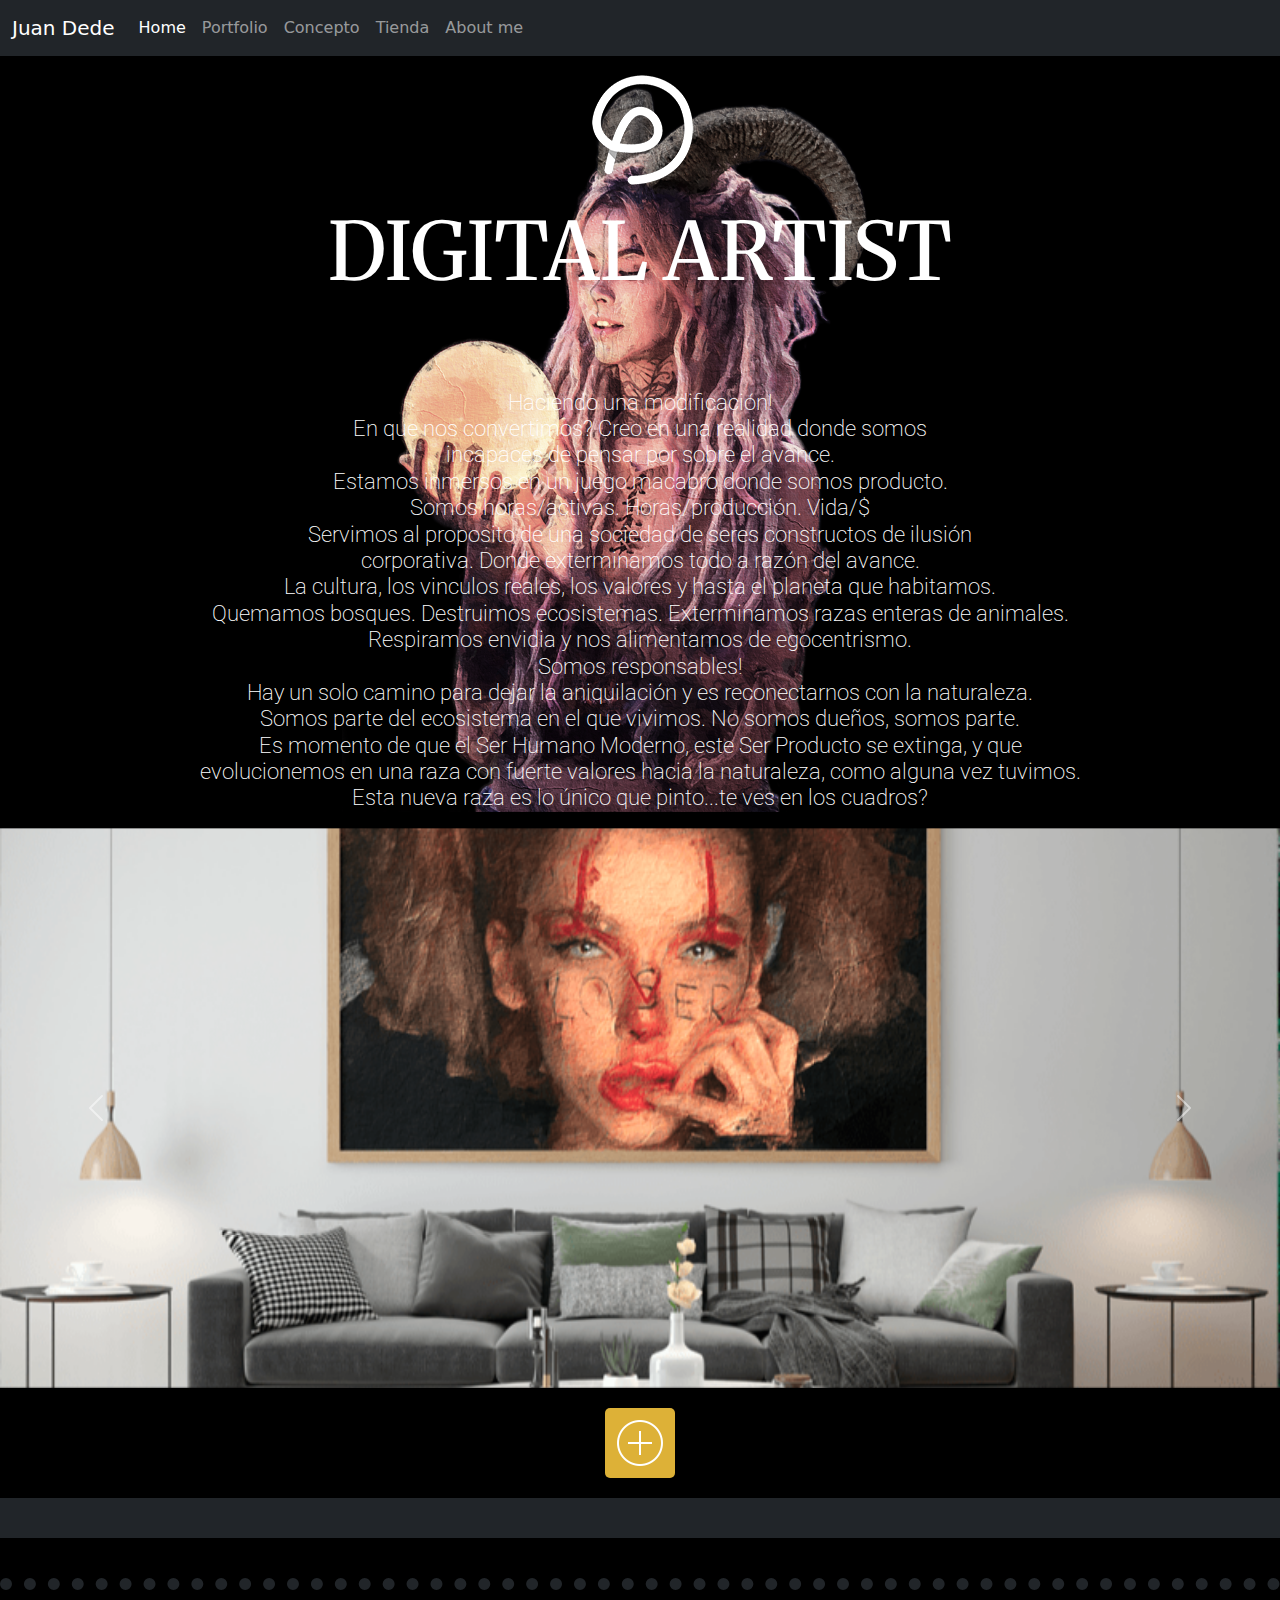
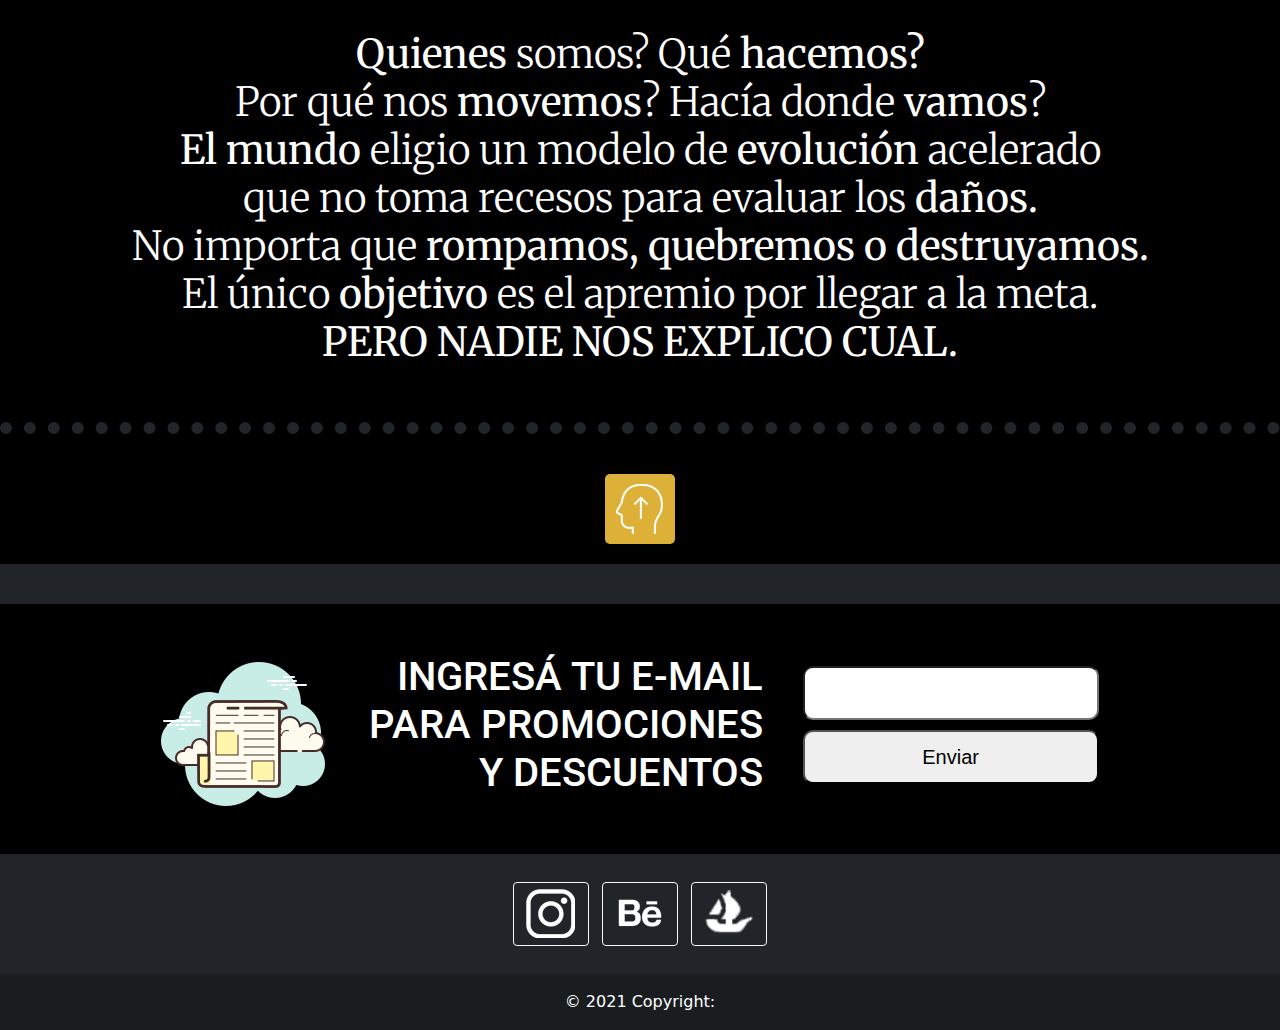
<file: index.html>
<!DOCTYPE html>
<html>
<head>
	<meta charset="utf-8">
	<meta http-equiv="X-UA-Compatible" content="IE=edge">
	<meta name="keywords" content="Cuadros, arte, digital, artist, decoración, naturaleza">
	<meta name="description" content="Cuadros artísticos hechos de formato digital. Impresión Fine Art Glisse con más de un siglo de duración">
    <meta name="viewport" content="width=device-width, initial-scale=1.0"/>
	<title>Juan Dede - Digital Artist</title>
	<link rel="stylesheet" type="text/css" href="css/bootstrap.css">
	<link rel="stylesheet" type="text/css" href="estilos/estilo.css">
	<link rel="preconnect" href="https://fonts.googleapis.com">
<link rel="preconnect" href="https://fonts.gstatic.com" crossorigin>
<link href="https://fonts.googleapis.com/css2?family=Merriweather:ital,wght@1,300&family=Roboto:ital,
wght@0,100;0,300;0,400;0,500;0,700;0,900;1,100;1,300;1,400;1,500;1,700;1,900&display=swap" rel="stylesheet">
</head>
<body>
		<header>

<!--COMIENZA MENU DE BS-->

<nav class="navbar navbar-expand-lg navbar-dark bg-dark">
	<div class="container-fluid">
	  <a class="navbar-brand" href="index.html">Juan Dede</a>
	  <button class="navbar-toggler" type="button" data-bs-toggle="collapse" data-bs-target="#navbarNav" aria-controls="navbarNav" aria-expanded="false" aria-label="Toggle navigation">
		<span class="navbar-toggler-icon"></span>
	  </button>
	  <div class="collapse navbar-collapse" id="navbarNav">
		<ul class="navbar-nav">
		  <li class="nav-item">
			<a class="nav-link active" aria-current="page" href="index.html">Home</a>
		  </li>
		  <li class="nav-item">
			<a class="nav-link" href="secciones/portfolio.html">Portfolio</a>
		  </li>
		  <li class="nav-item">
			<a class="nav-link" href="secciones/concepto.html">Concepto</a>
		  </li>
		  <li class="nav-item">
			<a class="nav-link" href="secciones/tienda.html">Tienda</a>
		  </li>
		  <li class="nav-item">
			<a class="nav-link" href="secciones/aboutme.html">About me</a>
		  </li>
		</ul>
	  </div>
	</div>
  </nav>


		</header>
		
		<section class="portada">
			<div><img src="img/logoportada2.png" alt="logo espiralado del diseñador"></div>
		<h1>DIGITAL ARTIST</h1>
		<div class="textoBienvenida">
			<h3><p>Haciendo una modificación!<br>
				En que nos convertimos? Creo en una realidad donde somos<br>
				incapaces de pensar por sobre el avance.<br>
				Estamos inmersos en un juego macabro donde somos producto.<br>
				Somos horas/activas. Horas/producción. Vida/$<br>
				Servimos al proposito de una sociedad de seres constructos de ilusión<br>
				corporativa. Donde exterminamos todo a razón del avance.<br>
				La cultura, los vinculos reales, los valores y hasta el planeta que habitamos.<br>
				Quemamos bosques. Destruimos ecosistemas. Exterminamos razas enteras de animales.<br>
				Respiramos envidia y nos alimentamos de egocentrismo.<br>
				Somos responsables!<br>
				Hay un solo camino para dejar la aniquilación y es reconectarnos con la naturaleza.<br>
				Somos parte del ecosistema en el que vivimos. No somos dueños, somos parte.<br>
				Es momento de que el Ser Humano Moderno, este Ser Producto se extinga, y que<br>
				evolucionemos en una raza con fuerte valores hacia la naturaleza, como alguna vez tuvimos.<br>
				Esta nueva raza es lo único que pinto...te ves en los cuadros?</p></h3>
		</div>
		</section>
		<section class="moduloPiezas">
<!--ACA ARRANCA EL CARRUSEL DE BS-->

<div id="carouselExampleControls" class="carousel slide" data-bs-ride="carousel">
	<div class="carousel-inner">
	  <div class="carousel-item active">
		<img src="img/carrusel11.png" class="d-block w-100" alt="...">
	  </div>
	  <div class="carousel-item">
		<img src="img/carrusel12.png" class="d-block w-100" alt="...">
	  </div>
	  <div class="carousel-item">
		<img src="img/carrusel13.png" class="d-block w-100" alt="...">
	  </div>
	</div>
	<button class="carousel-control-prev" type="button" data-bs-target="#carouselExampleControls" data-bs-slide="prev">
	  <span class="carousel-control-prev-icon" aria-hidden="true"></span>
	  <span class="visually-hidden">Previous</span>
	</button>
	<button class="carousel-control-next" type="button" data-bs-target="#carouselExampleControls" data-bs-slide="next">
	  <span class="carousel-control-next-icon" aria-hidden="true"></span>
	  <span class="visually-hidden">Next</span>
	</button>
  </div>

		
		<div class="verMas"><a href="secciones/portfolio.html"><img class="boton" src="img/buttonmore.png" alt="boton de un signo mas. Para ir al Portfolio"></a></div>
		</section>
		<div class="separador"></div>
		<div class="manifiestoEnHome">
		<h6><p> <b>Quienes</b> somos? Qué <b>hacemos?</b><br>
			Por qué nos <b>movemos</b>? Hacía donde <b>vamos</b>?<br></b>
			<b>El mundo</b> eligio un modelo de <b>evolución</b> acelerado<br>
			que no toma recesos para evaluar los <b>daños.</b><br>
			No importa que <b>rompamos, quebremos o destruyamos.</b><br>
			El único <b>objetivo</b> es el apremio por llegar a la meta.<br>
			<b>PERO NADIE NOS EXPLICO CUAL.</b></h6></p>
		</div>
		<div class="verConcepto"><a href="secciones/concepto.html"><img class="boton" src="img/buttonconcepto.png" alt="boton de una silueta de perfil con una flecha. Para ir al Portfolio"></a></div>
		<div class="separador"></div>

		<section class="news">
		<div class="imgnews"><img src="img/buttonnews.png" alt="icono de una silueta de persona de frente con signo de exclamacion"></div>
		<div class="textNews"><h5>INGRESÁ TU E-MAIL <br> PARA PROMOCIONES<br> Y DESCUENTOS</h5></div>
		<div class="newsletter">
			
		<fieldset>
			<form action="">
				<label for="correo"></label>
				<input type="email" name="correo">
				<input type="submit" value="Enviar">
			</form>
		</fieldset>
		</div>
		</section>

		<footer class="bg-dark text-center text-white">
			<!-- Grid container -->
			<div class="container p-4 pb-0">
			  <!-- Section: Social media -->
			  <section class="mb-4">
				<!-- Instagram -->
				<a class="btn btn-outline-light btn-floating m-1" href="https://www.instagram.com/juan.dede/" target="blank" role="button"
				><img src="img/instagram.png"/>
				</a>
		  
				<!-- Behance -->
				<a class="btn btn-outline-light btn-floating m-1" href="https://www.behance.net/juandede" target="blank" role="button"
				  ><img src="img/behance.png"/>
				</a>
		  
				<!-- OpenSea -->
				<a class="btn btn-outline-light btn-floating m-1" href="https://www.behance.net/juandede" target="blank" role="button"
				  ><img src="img/opensea.png"/>
				</a>
		
			  </section>
			  <!-- Section: Social media -->
			</div>
			<!-- Grid container -->
		  
			<!-- Copyright -->
			<div class="text-center p-3" style="background-color: rgba(0, 0, 0, 0.2);">
			  © 2021 Copyright:
			</div>
			<!-- Copyright -->
		  </footer>
<script src="js/bootstrap.js"></script>
</body>
</html>
</file>
<file: estilos/estilo.css>
* {
	margin: 0;
	padding: 0;
	}
	a:link,a:visited, a:active {
		text-decoration:none;
}
/*Estructura de fondo */
body {
	background-color: black;
}
.fondito {
		background-color: #d7e468;
		border: 50px solid transparent;
	}
	.fondito2 {
		background-color: black;
	}

.tapiz {
	background-color: black;
	border-radius: 40px;
	padding-top: 10px;
	padding-left: 10px;
	padding-right: 10px;
	padding-bottom: 10px;
}

/*Menu */
.logo {
	text-align: center;
	float: left;
	width: 20%;
	margin-left: 10x;
}
.menuhome nav li {
	padding-top: 30px;
	padding-bottom: 22px;
	float:left;
	width: 11%;
	border: 0px;
	color: white;
	list-style:none;
	text-align: center;
	font-family: 'Roboto', sans-serif;
	font-size: 22px;
}
.menuhome nav li:hover {
	background-color: #d7e468;
  }

  /*FIN Menu */


/*HOME */
.portada {
	text-align: center;
	background-image: url(../img/imagenportada.png);
	background-color: black;
	background-repeat: no-repeat;
	background-position: center;
	background-position: bottom;

}
.textoBienvenida {
	margin-top: 7%;
}
.titulo {
	text-align: center;
}
.piezas {
	padding-top: 20px;
	display: flex;
	justify-content: center;
	flex-wrap: wrap;
	background-color: black;
}
.piezaContenedores {
	padding: 10px 15px 0px 15px;
}
.verMas {
	text-align: center;
	padding-top: 20px;
	padding-bottom: 20px;
	background-color: black;
	
}
.boton {
	border: none;
	background: #ddb137;
	color: #f2f2f2;
	padding: 10px;
	font-size: 18px;
	border-radius: 5px;
	position: relative;
	box-sizing: border-box;
	transition: all 500ms ease;
	}
.boton:hover {
	background: rgba(0,0,0,0);
	color: #3a7999;
	box-shadow: inset 0 0 0 3px #212529;
	}

.verConcepto {
	text-align: center;
	padding-bottom: 20px;
	background-color: black;
}
.separador {
	height: 40px;
	background-color: #212529;
}

.manifiestoEnHome {
	margin-top: 40px;
	margin-bottom: 40px;
	text-align:center;
	padding-top: 40px;
	padding-bottom: 40px;
	border-bottom: 12px dotted #212529;
	border-top: 12px dotted #212529;
}

section.news {
	background: BLACK;
	padding-top: 20px;
	padding-bottom: 20px;
	display: flex;
	justify-content:center;
	align-items:center;
	flex-wrap: wrap;
}
.newsletter {
	padding-right: 20px;
	padding-left: 40px;
	padding-bottom: 20px;
	width: 400px;
	padding-right: 5%;
}
.textNews {
	text-align: right;
	padding-left:2%;
}
.imgnews {
	padding-left: 2%;
	padding-top: 10px;
}
/*FIN HOME */
/************************************************ESTRUCTURA GRILLA*/
#tapizGrilla {
	display: grid;
	grid-template-areas: 
	"logo" "menuhome" "menuhome"
	"portada" "portada" "portada"
	"moduloPiezas" "moduloPiezas" "moduloPiezas"
	"video" "video" "video"
	"manifiestoEnHome" "manifiestoEnHome" "manifiestoEnHome"
	"news" "textNews" "newsletter"
	"redesSociales" "redesSociales" "redesSociales"
	"footer" "footer" "footer";
	background-color: black;
	border-radius: 40px;
}
/************************************************ESTRUCTURA GRILLA*/


/*Haches*/
h1 {
	color: white;
	font-size: 80px;
	font-family: 'Merriweather', serif;
	animation-duration: 5s;
	animation-name: tituloAparecer;
}
@keyframes tituloAparecer {
	0% {
		opacity: 0;
	}
	100% {
		opacity: 1;
	}
}
h3 {
	color: White;
	font-size: 22px;
	font-family: 'Roboto', sans-serif;
	font-weight: 200;
}
h2 {
	color: white;
	font-size: 60px;
	font-family: 'Merriweather', serif;
	animation-duration: 5s;
	animation-name: tituloAparecer;
}
@keyframes tituloAparecer {
	0% {
		opacity: 0;
	}
	100% {
		opacity: 1;
	}
}
h4 {
	color: white;
	font-size: 20px;
	font-family: 'Roboto', sans-serif;
	font-weight: 100;
}
h5 {
	color: white;
	font-size: 40px;
	font-family: 'Roboto', sans-serif;
	font-weight: 1,400;
}
h6 {
	color: White;
	font-size: 40px;
	font-family: 'Merriweather', serif;
	font-weight: lighter;
}

 

/*Común a todas las paginas */
.redesSociales {
	display: flex;
	align-items:center;
	align-content: center;
	margin-top: 20px;
	padding-left: 30px;
	padding-top: 20px;
	padding-bottom: 20px;
	border-top: 12px dotted #d7e468;
}
.iconRedesSociales {
	margin-top: 10px;
	padding-left: 10px;
	height: 40px;
	width: 40px;
}
.textoredes {
	margin-top: 10px;
	padding-left: 10px;
}
fieldset {
	font-family: 'Roboto Condensed', sans-serif;
	font-size: 2px;
	color: white;
	border: 0px;
}

input {
	margin-top: 10px;
	padding-top: 10px;
	padding-bottom: 10px;
	width: 100%;
	border-radius: 10px;
	font-family: 'Roboto Condensed', sans-serif;
	font-size: 20px;
}
.footer {
	float: left;
	margin-top: 10px;
	margin-left: 50%;
	font-size: 20px;
	color: white;
}
/*FIN Común a todas las paginas */

/*Página Portfolio */
.portfolio {
	width: 100%;
	display: grid;
	grid-template-columns: 317px 317px 317px;
	grid-template-rows: 448px 448px 448px 448px;
	grid-column-gap: 15px;
	grid-row-gap: 15px;
	margin-top: 200px;
	justify-content: center;
	align-items: center;
}
.MuestraImagen {
	height: 448px;
	width: 317px;
}
/*Página Concepto */
.textoManifiesto {
	text-align: center;
}
.videoConcepto {
	margin-top: 170px;
	text-align: center;
}
/*Página tienda */
.tienda {
	margin-top: 170px;
	text-align: center;
}
/*Página About me */
#AboutME {
	display: flex;
	margin-top: 200px;
	text-align: justify;
	padding: 3px 3px 3px 10px;
	margin-right: 15px;
}
.imagenAboutMe {
	margin-right: 15px;
}
</file>
